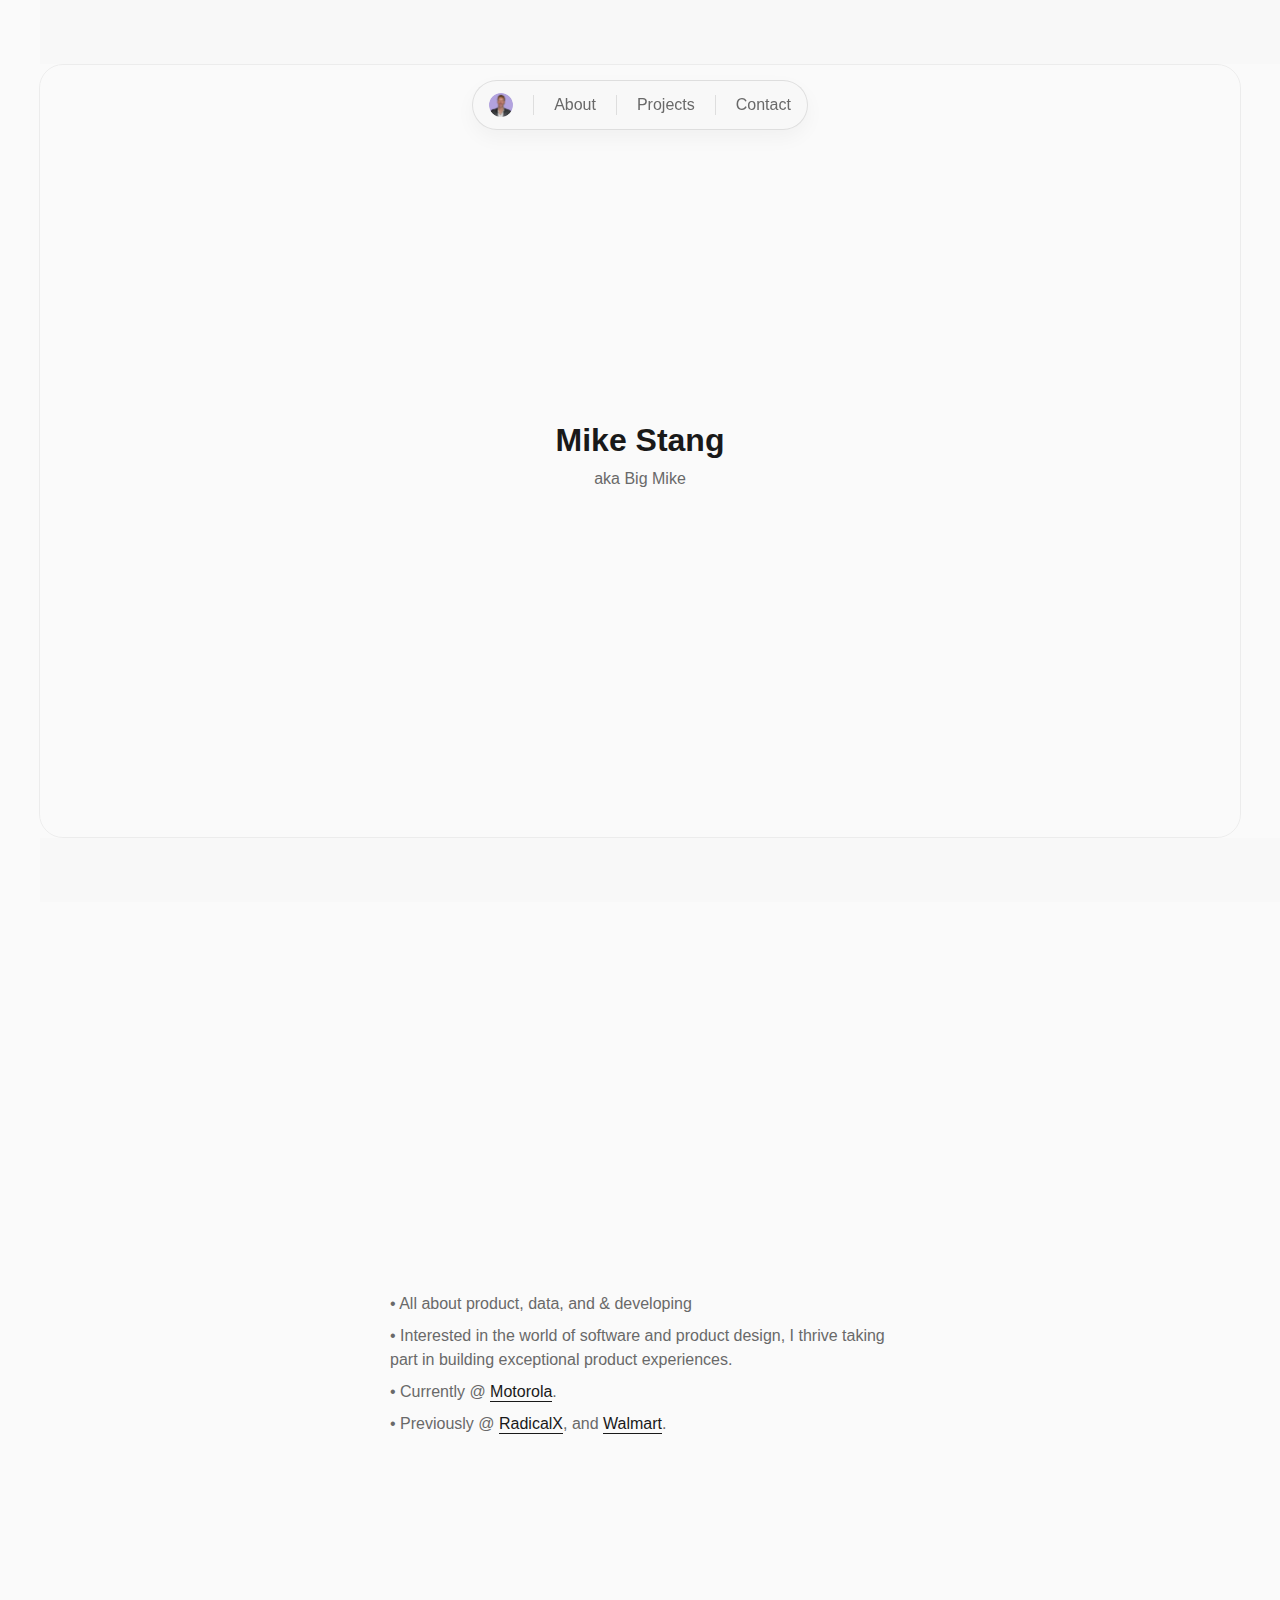
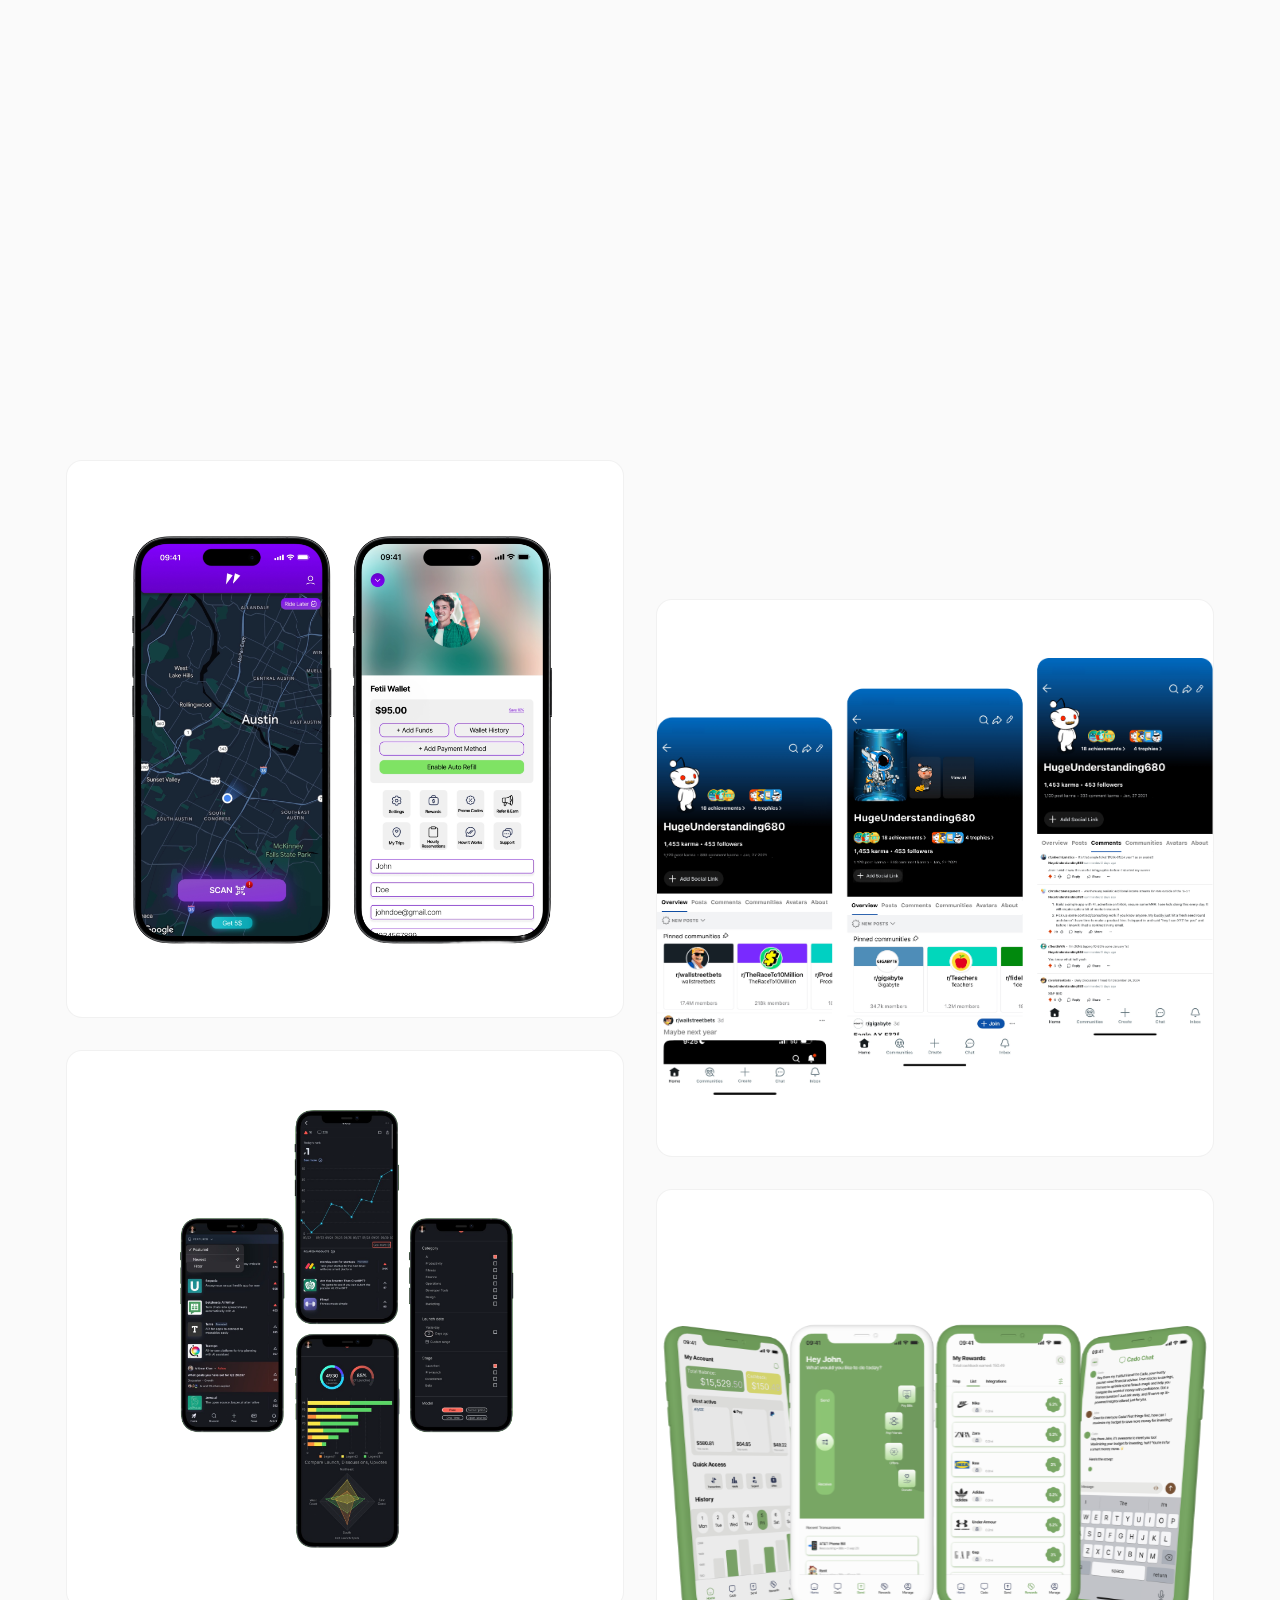
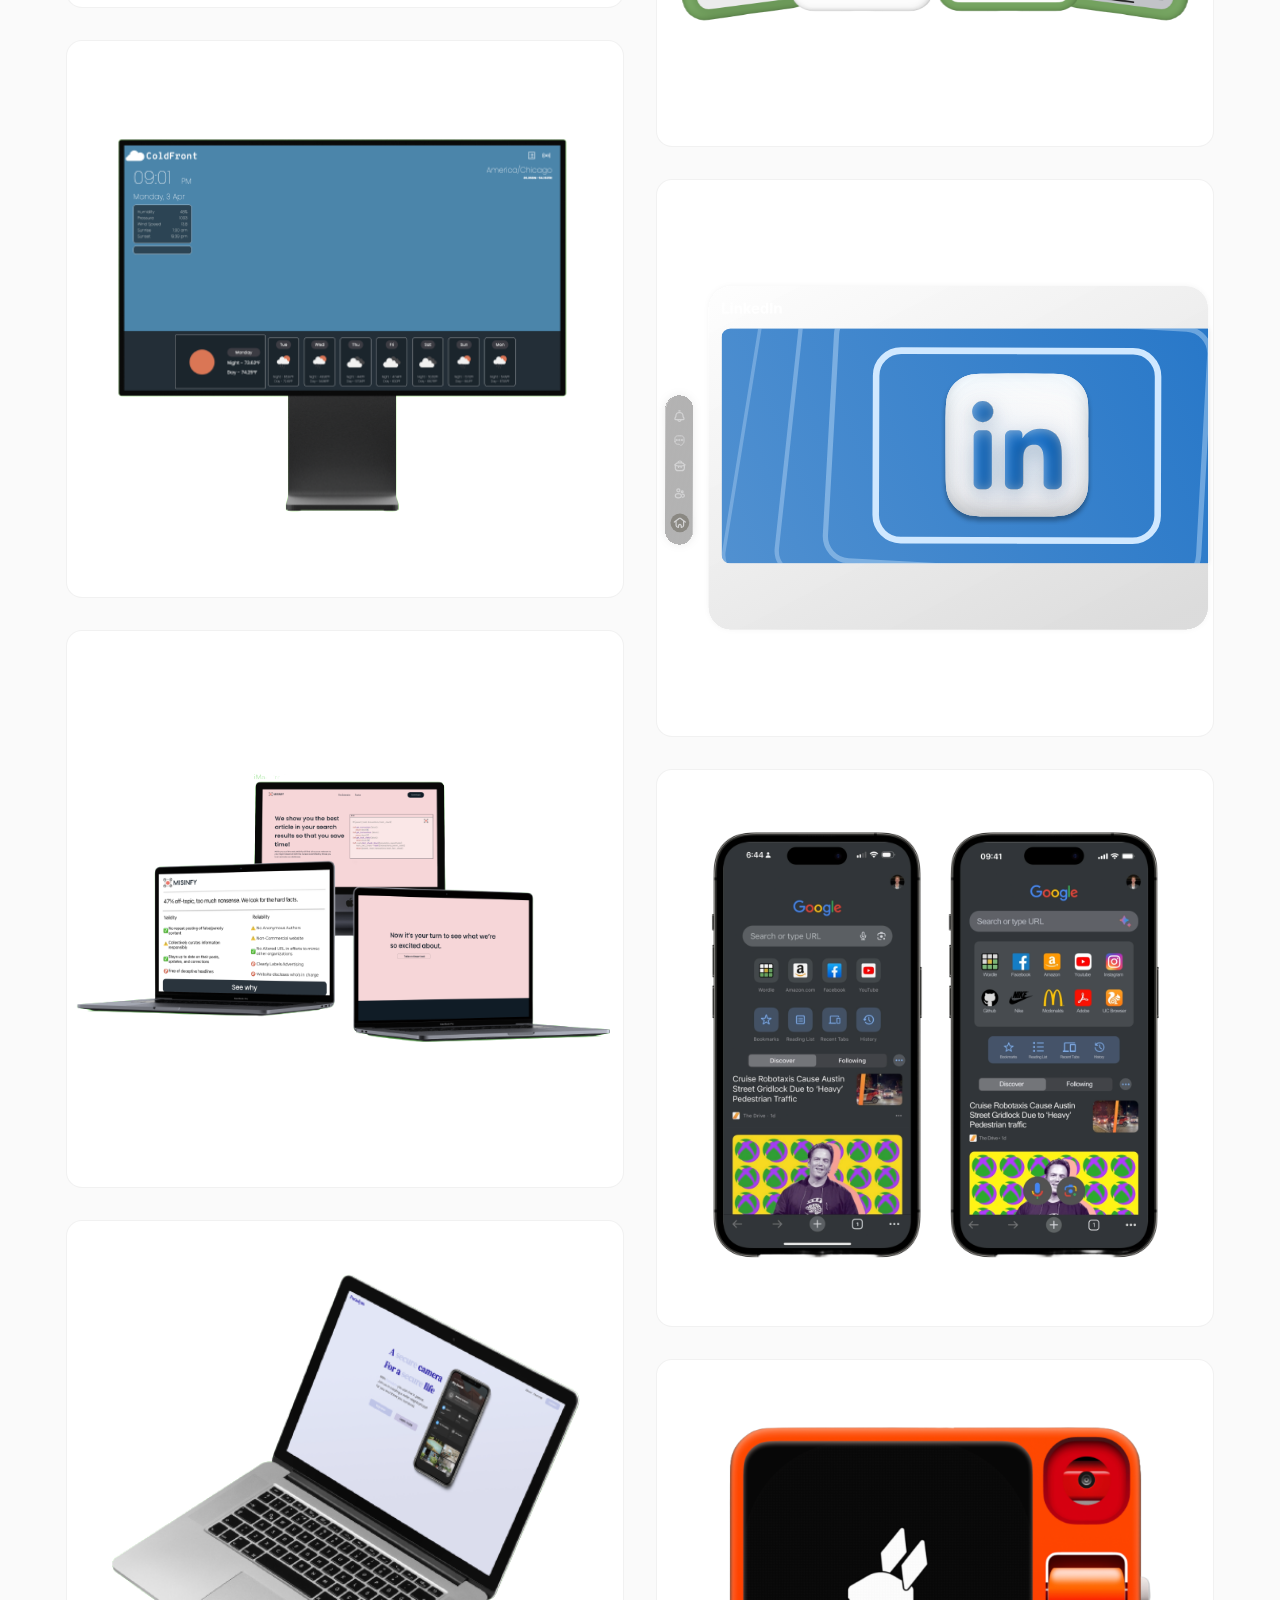
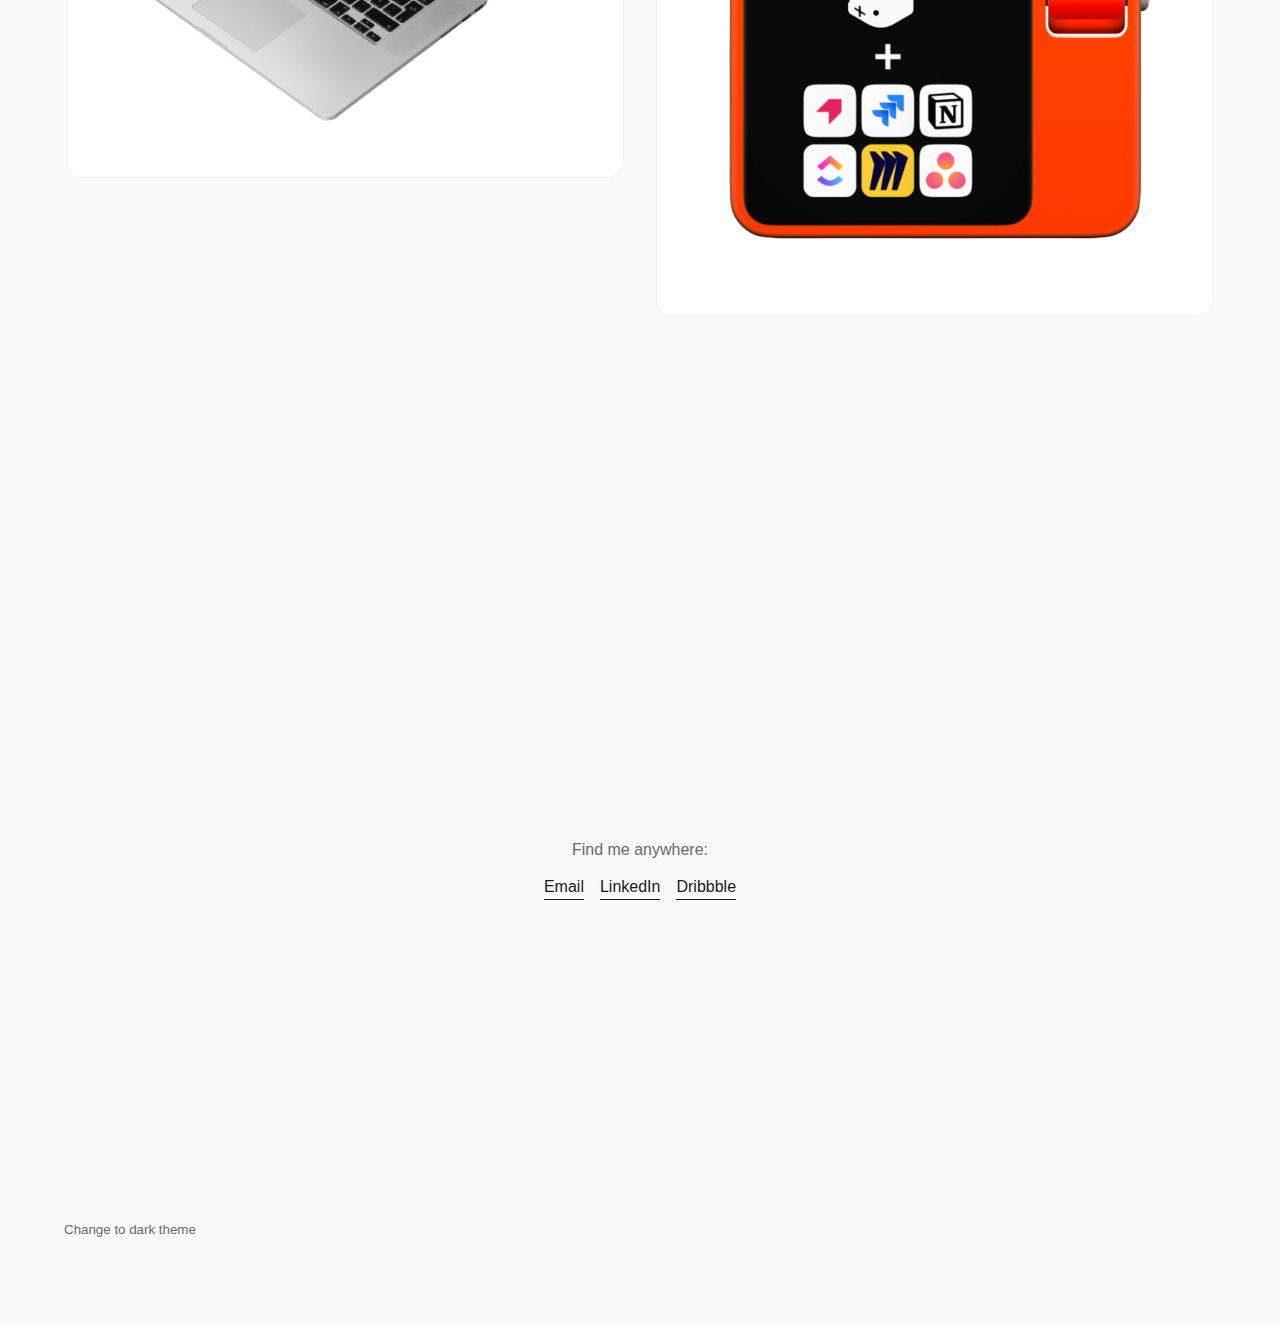
<file: index.html>
<!DOCTYPE html>
<html>

<head>
    <meta charset="utf-8">
    <meta name="viewport" content="width=device-width, initial-scale=1.0">
    <link rel="icon" type="image/x-icon" href="media/Me-1purp.png">
    <title>Michael Stang</title>
    <link href="style.css" rel="stylesheet" type="text/css" />
</head>

<body class="" id="body">
    <main>
        <div class="side y top"></div>
        <div class="side x right"></div>
        <div class="side y bottom"></div>
        <div class="side x left"></div>

        <div class="nav-wrapper">
            <nav class="navigation" style="--animation-order:3;">
                <ul>
                    <li>
                        <a href="#home">
                            <img src="media/Me-1purp.png">
                        </a>
                    </li>
                    <div class="line"></div>
                    <li class="">
                        <a href="#about">About</a>
                    </li>
                    <div class="line"></div>
                    <li class="">
                        <a href="#projects">Projects</a>
                    </li>
                    <div class="line"></div>
                    <li class="">
                        <a href="#contact">Contact</a>
                    </li>
                </ul>
            </nav>
        </div>

        <section class="home" id="home">
            <h1 style="--animation-order:1;">Mike Stang</h1>
            <p style="--animation-order:2;">aka Big Mike</p>
        </section>

        <section class="about" id="about">
            <div class="text">
                <p>• All about product, data, and & developing</p>
                <p>• Interested in the world of software and product design, I thrive taking part in building
                    exceptional product experiences.</p>

                <p>• Currently @ <a href="https://www.motorolasolutions.com/en_us.html" target="_blank">Motorola</a>.
                </p>

                <p>• Previously @ <a href="https://www.radicalx.co/" target="_blank">RadicalX</a>, and <a
                        href="https://www.linkedin.com/posts/m-stang_thankyou-merchandising-thisishowweintern-activity-6960654663020937216-xv4z?utm_source=share&utm_medium=member_desktop"
                        target="_blank">Walmart</a>.
                </p>
            </div>
        </section>

        <section class="projects" id="projects">       
            <div class="col">
                <a href="media/projects/Modernizing Fetti.pdf" target="_blank">
                    <div class="project fetti">
                    </div>
                </a>

                <a href="media/projects/MAKERLYTICS for Product Hunt.pdf" target="_blank">
                    <div class="project phunt">
                    </div>
                </a>

                <a href="https://coldfront.vercel.app/" target="_blank">
                    <div class="project coldfront">
                    </div>
                </a>

                <a href="https://prezi.com/i/view/Q7MeygdA8youTHAe8nku" target="_blank">
                    <div class="project misinfy">
                    </div>
                </a>

                <a href="https://paradymsecurity.web.app/" target="_blank">
                    <div class="project paradym">
                    </div>
                </a>
            </div>

            <div class="col">
                <a href="https://dribbble.com/shots/25393531-Reddit-Profiles-For-the-Culture?utm_source=Clipboard_Shot&utm_campaign=mikestang&utm_content=Reddit%20Profiles%3A%20For%20the%20Culture&utm_medium=Social_Share&utm_source=Clipboard_Shot&utm_campaign=mikestang&utm_content=Reddit%20Profiles%3A%20For%20the%20Culture&utm_medium=Social_Share"
                    target="_blank">
                    <div class="project reddit">
                    </div>
                </a>

                <a href="https://dribbble.com/shots/22465554-Cadocash-Holistic-Financial-Management?utm_source=Clipboard_Shot&utm_campaign=mikestang&utm_content=Cadocash%3A%20Holistic%20Financial%20Management&utm_medium=Social_Share&utm_source=Clipboard_Shot&utm_campaign=mikestang&utm_content=Cadocash%3A%20Holistic%20Financial%20Management&utm_medium=Social_Share"
                    target="_blank">
                    <div class="project cadocash">
                    </div>
                </a>

                <a href="https://dribbble.com/shots/22314937-LinkedIn-for-VisionOS?utm_source=Clipboard_Shot&utm_campaign=mikestang&utm_content=LinkedIn%20for%20VisionOS&utm_medium=Social_Share&utm_source=Clipboard_Shot&utm_campaign=mikestang&utm_content=LinkedIn%20for%20VisionOS&utm_medium=Social_Share"
                    target="_blank">
                    <div class="project linkedinvs">
                    </div>
                </a>

                <a href="https://dribbble.com/shots/22635870-Googling-Google-Chrome?utm_source=Clipboard_Shot&utm_campaign=mikestang&utm_content=Googling%20Google%20Chrome&utm_medium=Social_Share&utm_source=Clipboard_Shot&utm_campaign=mikestang&utm_content=Googling%20Google%20Chrome&utm_medium=Social_Share"
                    target="_blank">
                    <div class="project chromey">
                    </div>
                </a>

                <a href="https://dribbble.com/shots/23446478-rabbit-r1-but-better?utm_source=Clipboard_Shot&utm_campaign=mikestang&utm_content=rabbit%20r1%20but%20better&utm_medium=Social_Share&utm_source=Clipboard_Shot&utm_campaign=mikestang&utm_content=rabbit%20r1%20but%20better&utm_medium=Social_Share"
                    target="_blank">
                    <div class="project rabbit">
                    </div>
                </a>
            </div>
        </section>

        <section class="contact" id="contact">
            <p>Find me anywhere:</p>
            <div class="links">
                <a href="mailto:mikestang808@gmail.com" target="_blank">Email</a>
                <a href="https://www.linkedin.com/in/m-stang/" target="_blank">LinkedIn</a>
                <a href="https://dribbble.com/mikestang" target="_blank">Dribbble</a>
            </div>

            <button onclick="changeTheme();" class="theme-button" id="theme-button">theme</button>
        </section>
    </main>

    <script src="script.js"></script>
</body>

</html>
</file>
<file: style.css>
.light-theme {
	--page-background: #fafafa;

	--border-background: rgb(246 246 246 / 50%);
	--border-background-alt: rgb(246 246 246 / 90%);

	--foreground-1: #191919;
	--foreground-3: #696969;

	--nav-background: rgba(246 246 246 / 50%);
	--nav-border: rgba(0 0 0 / 10%);

	--nav-link-hover: #ededed;
	--nav-link-active: #e0e0e0;

	--project-background: #ffffff;
	--project-border: rgba(0 0 0 / 5.5%);
	--project-shadow-hover: rgb(0 0 0 / 16%);
	--project-shadow-active: rgb(0 0 0 / 4%);

	--selection: #e2e2e2;
}

.dark-theme {
	--page-background: #050505;

	--foreground-1: #e6e6e6;
	--foreground-3: #969696;

	--nav-background: rgba(17 17 17 / 50%);
	--nav-border: rgba(256 256 256 / 10%);

	--nav-link-hover: #191919;
	--nav-link-active: #222222;

	--project-background: #0e0e0e;
	--project-border: rgba(256 256 256 / 5.5%);
	--project-shadow-hover: rgb(44 44 44 / 64%);
	--project-shadow-active: rgb(44 44 44 / 32%);

	--selection: #1d1d1d;
}

@font-face {
	font-family: Helvetica Neue, sans-serif;
	src: url(Helvetica/HelveticaNeue-Medium.otf);
}

* {
	margin: 0;
	color: var(--foreground-1);
	transition: background 300ms ease-out, color 300ms ease-out;
}

@keyframes animate-in {
	0% {
		opacity: 0;
		transform: scale(1);
		top: 16px;
	}

	100% {
		opacity: 1;
		transform: scale(1.05);
		top: 0;
	}
}

html,
body {
	height: 100%;
	width: 100%;
	scroll-behavior: smooth;
	font-family: Helvetica Neue, sans-serif;
	background: var(--page-background);
}

@keyframes overlay {
	0% {
		overflow: hidden;
	}

	99% {
		overflow: hidden;
	}

	100% {
		overflow: revert;
	}
}

a {
	text-decoration: none;
	border-bottom: 1px solid var(--foreground-1);
	color: var(--foreground-1);
	position: relative;
	height: 21px;
	display: inline-block;
}

a:hover {
	color: var(--foreground-3);
	border-color: var(--foreground-3);
}

a:not(nav a):active {
	font-style: italic;
}

a:focus-visible {
	outline-offset: 2px;
	outline: 2px solid var(--foreground-1);
	border-radius: 1px;
}

h1 {
	font-size: 32px;
	color: var(--foreground-1);
}

p {
	line-height: 150%;
	font-size: 16px;
}

main {
	position: relative;
	display: flex;
	flex-direction: column;
}

main::after {
	content: '';
	top: 64px;
	left: 64px;
	width: calc(100vw - 128px);
	height: calc(100vh - 128px);
	border: 1px solid var(--project-border);
	border-radius: 24px;
	position: fixed;
	pointer-events: none;
	opacity: 1;
	z-index: 500;
}

@keyframes frame {
	0% {
		opacity: 0;
		transform: scale(1.1), ;
	}

	80% {
		opacity: 0;
		transform: scale(1.1);
	}

	100% {
		opacity: 1;
		transform: scale(1);
	}
}

@keyframes drop-in {
	0% {
		top: -2000px;
	}

	80% {
		top: -100vh;
	}

	100% {
		top: 64px;
	}
}


.side {
	position: fixed;
	z-index: 2;
}

.side.y {
	width: 100%;
	height: 64px;
	backdrop-filter: blur(5px);
	background: var(--border-background-alt);
	transition: none;
}

@supports ((-webkit-backdrop-filter: none) or (backdrop-filter: none)) {

	.side.y,
	nav {
		-webkit-backdrop-filter: blur(5px);
		backdrop-filter: blur(5px);
		background: var(--border-background);
	}
}

.side.x {
	width: 64px;
	height: 100%;
}

.side.top {
	top: 0;
	z-index: 5;
}

.side.right {
	right: 0;
	z-index: 3;
}

.side.bottom {
	bottom: -2px;
}

.side.left {
	left: 0;
}

.nav-wrapper {
	display: flex;
	justify-content: center;
	width: 100%;
}

nav {
	position: fixed;
	top: 80px;
	z-index: 2;
	background: var(--nav-background);
	border-radius: 64px;
	border: 1px solid var(--nav-border);
	box-shadow: 0 8px 20px var(--project-shadow-active);
	transition: background 300ms ease-out, box-shadow 300ms ease-out, transform 0.3s cubic-bezier(0.18, 0.89, 0.32, 1.5);
	padding: 4px;
}

@keyframes animate-in-nav {
	0% {
		opacity: 0;
		transform: scale(1);
		top: -64px;
	}

	100% {
		opacity: 1;
		transform: scale(1.05);
		top: 80px;
	}
}

@keyframes nav-animate-in {
	0% {
		top: -64px;
	}

	30% {
		top: -64px;
	}

	60% {
		top: 80px;
		box-shadow: 0 8px 20px rgb(0 0 0 / 10%);
		transform: scale(1.02);
	}

	100% {
		box-shadow: 0 8px 20px rgb(0 0 0 / 5%);
		transform: scale(1);
	}
}

nav ul {
	gap: 8px;
	align-items: center;
	display: flex;
	padding: 0;
}

nav ul li {
	list-style: none;
}

nav:hover {
	box-shadow: 0 8px 20px var(--project-shadow-hover);
	transform: scale(1.1);
}

nav img {
	width: 24px;
	height: 24px;
	border-radius: 50%;
}

nav a {
	font-size: 16px;
	color: var(--foreground-3);
	padding-bottom: 1px;
	border-bottom: none;
	padding: 4px 12px;
	transition: color 300ms ease-out, background 300ms ease-out, transform 300ms ease-out;
	border-radius: 4px;
	height: 32px;
	display: flex;
	align-items: center;
}

@media (hover: hover) {
	nav a:hover {
		color: var(--foreground-1);
		background: var(--nav-link-hover);
	}
}

nav a:active {
	background: var(--nav-link-active);
	transform: scale(0.97);
}

nav a:focus-visible {
	border-radius: 1px;
}

.active {
	background: var(--nav-link-hover);
	color: var(--foreground-1);
}

nav li:first-child a {
	border-radius: 32px;
	border-top-right-radius: 4px;
	border-bottom-right-radius: 4px;
}

nav li:first-child a:focus-visible {
	border-top-right-radius: 1px;
	border-bottom-right-radius: 1px;
}

nav li:last-child a {
	border-radius: 32px;
	border-top-left-radius: 4px;
	border-bottom-left-radius: 4px;
}

nav li:last-child a:focus-visible {
	border-top-left-radius: 1px;
	border-bottom-left-radius: 1px;
}

nav .line {
	width: 1px;
	height: 20px;
	background: var(--nav-border);
}

section {
	display: flex;
	width: calc(100% - 192px);
	min-height: 80vh;
	padding: 96px;
	justify-content: center;
	align-items: center;
}

.home {
	display: flex;
	flex-direction: column;
	align-items: center;
	gap: 8px;
}

.home p {
	color: var(--foreground-3);
}

.about {
	flex-direction: column;
}

.about .text {
	max-width: 500px;
}

.about .text p {
	margin-bottom: 8px;
	color: var(--foreground-3);
}

.projects {
	gap: 32px;
}

.projects .col {
	display: flex;
	flex-direction: column;
	gap: 32px;
}

.projects .col:last-child {
	margin-top: calc(((100vw - 164px) / 2) / 2);
}

.projects .col .project {
	background: rgba(0 0 0 / 5%);
	width: calc((100vw - 226px) / 2);
	height: calc((100vw - 226px) / 2);
	transition: box-shadow 300ms ease-out, transform 0.3s cubic-bezier(0.18, 0.89, 0.32, 1.5);
	border: 1px solid var(--project-border);
	border-radius: 16px;
	background-color: var(--project-background);
	background-size: contain;
	background-position: center;
	background-repeat: no-repeat;
}

.projects .col>a {
	border: none;
	height: fit-content;
}

.projects .col>a:focus-visible {
	border-radius: 16px;
}

.projects .col .project:hover {
	box-shadow: 0 4px 16px var(--project-shadow-hover);
	transform: scale(1.02);
}

.projects .col .project:active {
	box-shadow: 0 4px 16px var(--project-shadow-active);
	transform: scale(1.01);
}

.projects .col .project.reddit {
	background-image: url('media/projects/r:redesign.png');
}

.projects .col .project.fetti {
	background-image: url('media/projects/fetii.webp');
}

.projects .col .project.cadocash {
	background-image: url('media/projects/cado$.svg');
}


.projects .col .project.phunt {
	background-image: url('media/projects/phunt.png');
}

.projects .col .project.coldfront {
	background-image: url('media/projects/coldfront.webp');
}

.projects .col .project.misinfy {
	background-image: url('media/projects/misinfy.webp');
}

.projects .col .project.paradym {
	background-image: url('media/projects/paradym.webp');
}

.projects .col .project.linkedinvs {
	background-image: url('media/projects/linkedin4VS.svg');
}

.projects .col .project.chromey {
	background-image: url('media/projects/chromey.webp');
}

.projects .col .project.rabbit {
	background-image: url('media/projects/rabbit.webp');
}

.projects .col .project.finsta {
	background-image: url('media/projects/');
}


.contact {
	gap: 16px;
	flex-direction: column;
	position: relative;
}

.contact .links {
	display: flex;
	gap: 16px;
}

.contact p {
	text-align: center;
	color: var(--foreground-3);
}

.contact .theme-button {
	position: absolute;
	bottom: 80px;
	left: 80px;
	border: none;
	font-family: Helvetica Neue, sans-serif;
	background: none;
	color: var(--foreground-3);
	cursor: pointer;
	border-radius: 4px;
	padding: 8px;
	transition: color 300ms ease-out, background 300ms ease-out, transform 300ms ease-out;
}

.contact .theme-button:hover {
	background: var(--nav-link-hover);
}

.contact .theme-button:active {
	background: var(--nav-link-active);
	transform: scale(0.97)
}

.contact .theme-button:focus-visible {
	outline-offset: 2px;
	outline: 2px solid var(--foreground-1);
}

@media only screen and (min-width: 1200px) {
	main {
		max-width: 1200px;
		margin: 0 auto;
	}

	main::after {
		width: 1200px;
		margin: 0 auto;
		left: 0;
		right: 0;
	}

	.projects .col .project {
		width: 556px;
		height: 556px;
	}

	.contact .theme-button {
		left: 16px;
	}
}

@media only screen and (max-width: 700px) {
	main::after {
		top: 8vw;
		left: 8vw;
		width: calc(84vw);
		border-radius: 4vw;
		height: calc(100dvh - 16vw);
	}

	section {
		padding: 8vw;
		width: calc(100% - 16vw);
	}

	.projects {
		flex-direction: column;
		gap: 0;
	}

	.projects .col {
		width: 100%;
		align-items: center;
	}

	.projects .col .project {
		width: calc(84vw - 36px);
		height: calc(84vw - 36px);
	}

	.side.x {
		width: 8vw;
	}

	.side.y {
		height: 8vw;
	}

	nav {
		top: auto;
		bottom: clamp(32px, 12vw, 64px);
		margin-top: auto;
		position: fixed !important;
	}

	@keyframes animate-in-nav {
		0% {
			opacity: 0;
			transform: scale(1);
			bottom: -64px;
		}

		100% {
			opacity: 1;
			transform: scale(1.05);
			bottom: clamp(32px, 12vw, 64px);
		}
	}

	nav ul {
		gap: 4px;
	}

	nav a {
		padding: 4px 8px
	}

	.about .text,
	.contact p {
		max-width: calc(100% - 32px);
	}

	.contact .theme-button {
		bottom: 128px;
		left: auto;
	}
}

::selection {
	background: var(--selection);
}
</file>
